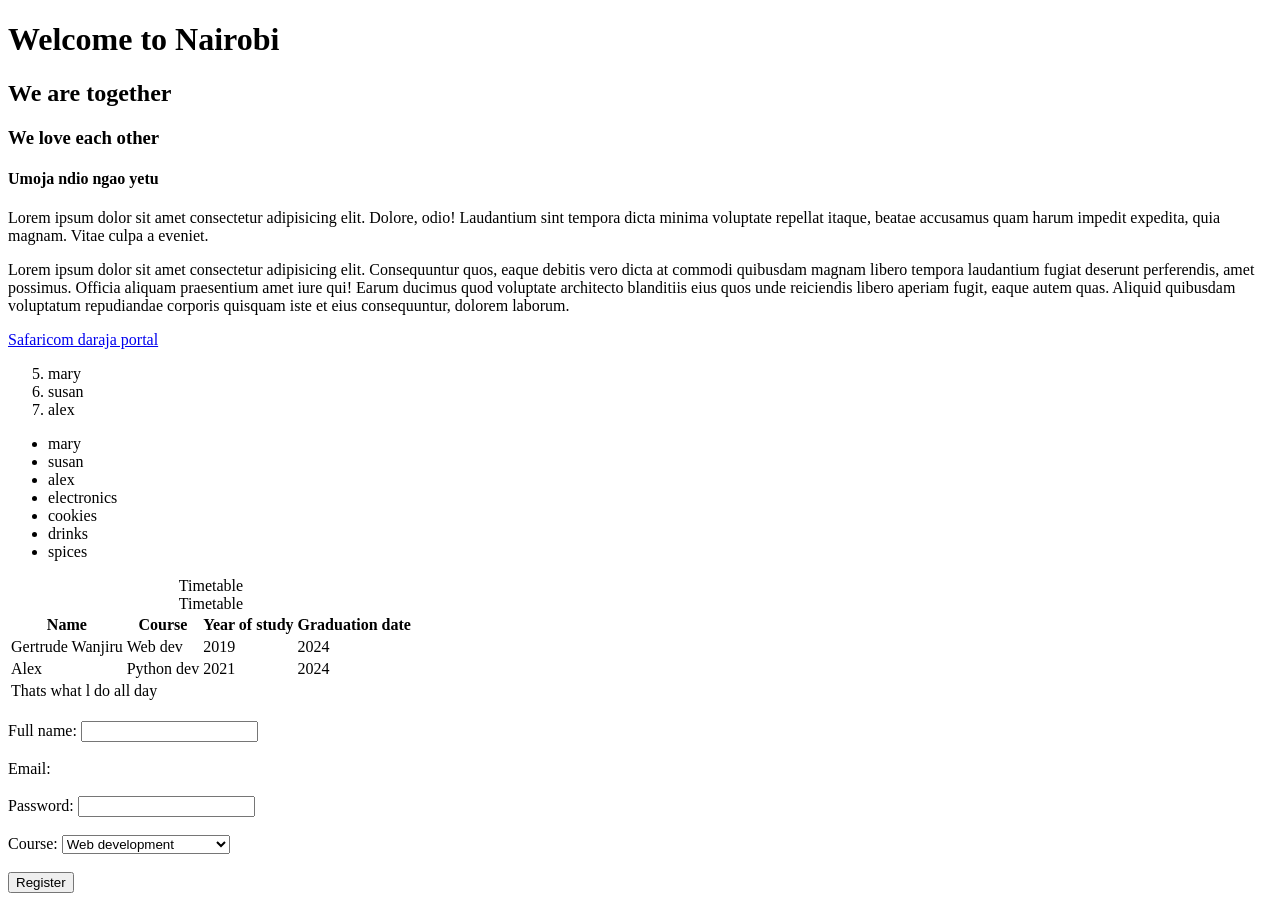
<file: index.html>
<!DOCTYPE html> 
<html lang="en">
    <!--html structure-->
<head>
    <meta charset="UTF-8">
    <meta name="viewport" content="width=device-width, initial-scale=1.0">
    <title>Home -- My first website</title>
</head>
<body>
    <h1>Welcome to Nairobi</h1>
    <h2>We are together</h2>
    <h3>We love each other</h3>
    <h4>Umoja ndio ngao yetu</h4>
    <p>Lorem ipsum dolor sit amet consectetur adipisicing elit. Dolore, odio! Laudantium sint tempora dicta minima voluptate repellat itaque, beatae accusamus quam harum impedit expedita, quia magnam. Vitae culpa a eveniet.</p>
    <p>Lorem ipsum dolor sit amet consectetur adipisicing elit. Consequuntur quos, eaque debitis vero dicta at commodi quibusdam magnam libero tempora laudantium fugiat deserunt perferendis, amet possimus. Officia aliquam praesentium amet iure qui! Earum ducimus quod voluptate architecto blanditiis eius quos unde reiciendis libero aperiam fugit, eaque autem quas. Aliquid quibusdam voluptatum repudiandae corporis quisquam iste et eius consequuntur, dolorem laborum.</p>
    <a href="https://developer.safaricom.co.ke/" target="_blank">Safaricom daraja portal</a>
    <!--list-->
    <ol start=5>
        <li>mary</li>
        <li>susan</li>
        <li>alex</li>
    </ol>    
    <ul>
        <li>mary</li>
        <li>susan</li>
        <li>alex</li>
        <li>electronics</li>
        <li>cookies</li>
        <li>drinks</li>
        <li>spices</li>
    </ul>
    <!--table-->
    <table>
        <caption>Timetable</caption>
        <caption>Timetable</caption>
        <thead>
            <tr>
                <th>Name</th>
                <th>Course</th>
                <th>Year of study</th>
                <th>Graduation date</th>
            </tr>

        </thead>
        <tbody>
            <tr>
                <td>Gertrude Wanjiru</td>
                <td>Web dev</td>
                <td>2019</td>
                <td>2024</td>
            </tr>
            <tr>
                <td>Alex</td>
                <td>Python dev</td>
                <td>2021</td>
                <td>2024</td>
            </tr>
        </tbody>
        <tfoot>
            <tr>
                <td colspan="3">Thats what l do all day</td>
            </tr>
        </tfoot>
    </table>
    <br>
    <!--form-->
   <form action ="">  
       <label for="fullname">Full name: </label>
       <input type="text" id="fullname" name="fullname">
        <br><br>

        
       <label for="email">Email: </label>
       <inputtype="email" id="emali" name="email">
        <br><br>
         
        <!-- textarea is a multiline comment attributes are rows and cols
         for must match the id 
         also a checkbox in form-->
       <label for="password">Password: </label>
       <input type="email" id="password" name="password">
       <br><br>

       <label for="course">Course: </label>
       <select name="course" id="course">
         <option value="web">Web development</option>
         <option value="python">Python programming</option>
         <option value="mobile">Mobile app development</option>
       </select>
       <br><br>

       <button type="submit">Register</button>
   </form>
</body>
</html>
</file>
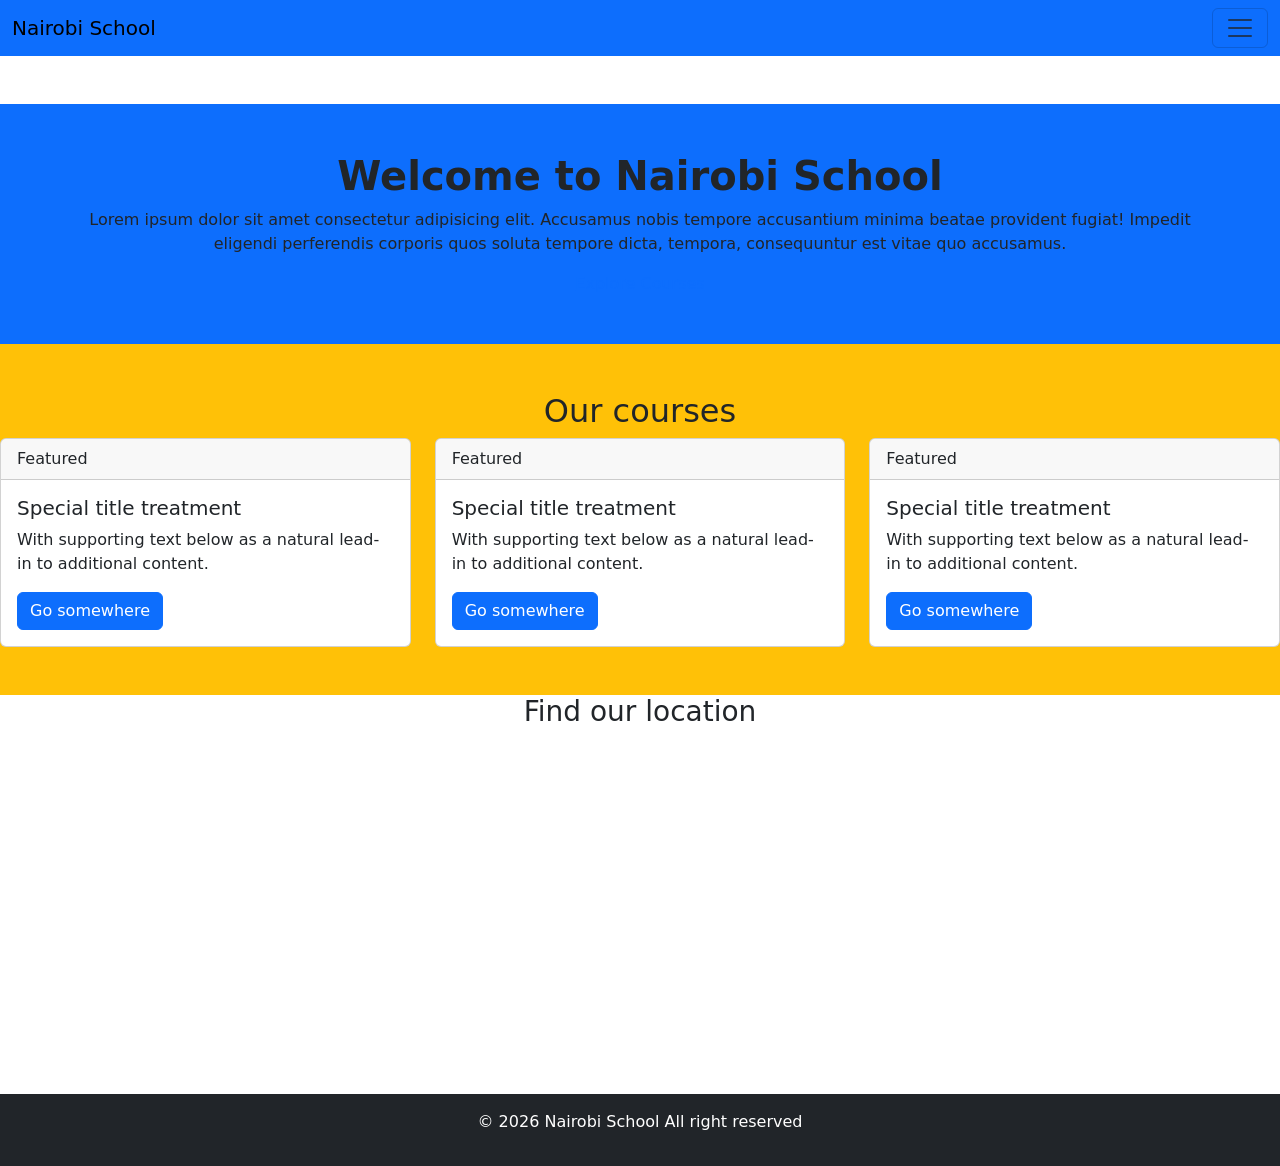
<file: bootsrap.html>
<!doctype html>
<html lang="en">
  <head>
    <meta charset="UTF-8" />
    <meta name="viewport" content="width=device-width, initial-scale=1.0" />
    <title>Bootstrap illustration</title>
    <link
      rel="stylesheet"
      href="https://cdn.jsdelivr.net/npm/bootstrap@5.3.8/dist/css/bootstrap.min.css"
    />
  </head>
  <body>
    <nav class="navbar md:navbar-expand bg-primary">
      <div class="container-fluid">
        <a class="navbar-brand" href="#">Nairobi School</a>
        <button
          class="btn-icon navbar-toggler"
          type="button"
          data-bs-toggle="drawer"
          data-bs-target="#navbarDrawer"
          aria-controls="navbarDrawer"
          aria-expanded="false"
          aria-label="Toggle navigation"
        >
          <span class="navbar-toggler-icon" aria-hidden="true"></span>
        </button>
        <dialog
          class="drawer drawer-end"
          tabindex="-1"
          id="navbarDrawer"
          aria-labelledby="navbarDrawerLabel"
        >
          <div class="drawer-header">
            <h5 class="drawer-title" id="navbarDrawerLabel">Courses</h5>
            <button
              type="button"
              class="btn-close"
              data-bs-dismiss="drawer"
              aria-label="Close"
            ></button>
          </div>
          <div class="drawer-body mb-2 md:mb-0">
            <ul class="nav navbar-nav me-auto">
              <li class="nav-item">
                <a class="nav-link active" aria-current="page" href="#">Home</a>
              </li>
              <li class="nav-item">
                <a class="nav-link" href="#">About</a>
              </li>
              <li class="nav-item">
                <button
                  class="nav-link"
                  type="button"
                  data-bs-toggle="menu"
                  aria-expanded="false"
                >
                  Courses
                </button>
                <div class="menu">
                  <a class="menu-item" href="#">BBIT</a>
                  <a class="menu-item" href="#">Computer Science</a>
                  <hr class="menu-divider" />
                  <a class="menu-item" href="#">Software Development</a>
                </div>
              </li>
              <li class="nav-item">
                <a class="nav-link disabled" aria-disabled="true">Contact</a>
              </li>
            </ul>
            <form class="hstack gap-2" role="search">
              <input
                class="form-control"
                type="search"
                placeholder="Search"
                aria-label="Search"
              />
              <button class="btn-solid btn-icon theme-secondary" type="submit">
                <svg class="bi" width="16" height="16">
                  <use href="#search" />
                </svg>
              </button>
            </form>
          </div>
        </dialog>
      </div>
    </nav>
    <!-- Hero section -->
    <section class="bg-primary mt-5 text-center py-5">
      <div class="container">
        <h1 class="fw-bold">Welcome to Nairobi School</h1>
        <p>
          Lorem ipsum dolor sit amet consectetur adipisicing elit. Accusamus
          nobis tempore accusantium minima beatae provident fugiat! Impedit
          eligendi perferendis corporis quos soluta tempore dicta, tempora,
          consequuntur est vitae quo accusamus.
        </p>
        <a href="" class="btn-solid theme-inverse">Explore Courses</a>
      </div>
    </section>
    <!-- main section -->
    <section class="rows bg-warning py-5">
      <div>
        <h2 class="text-center">Our courses</h2>
        <div class="row">
          <div class="col-md-4 col-sm-4 col-4">
            <div class="card">
              <div class="card-header">Featured</div>
              <div class="card-body">
                <h5 class="card-title">Special title treatment</h5>
                <p class="card-text">
                  With supporting text below as a natural lead-in to additional
                  content.
                </p>
                <a href="#" class="btn btn-primary">Go somewhere</a>
              </div>
            </div>
          </div>
          <div class="col-md-4 col-sm-4 col-4">
            <div class="card">
              <div class="card-header">Featured</div>
              <div class="card-body">
                <h5 class="card-title">Special title treatment</h5>
                <p class="card-text">
                  With supporting text below as a natural lead-in to additional
                  content.
                </p>
                <a href="#" class="btn btn-primary">Go somewhere</a>
              </div>
            </div>
          </div>
          <div class="col-md-4 col-sm-4 col-4">
            <div class="card">
              <div class="card-header">Featured</div>
              <div class="card-body">
                <h5 class="card-title">Special title treatment</h5>
                <p class="card-text">
                  With supporting text below as a natural lead-in to additional
                  content.
                </p>
                <a href="#" class="btn btn-primary">Go somewhere</a>
              </div>
            </div>
          </div>
        </div>
      </div>
    </section>
    <!-- Google map -->
    <section class="container text-center">
      <div>
        <h3>Find our location</h3>
        <iframe
          src="https://www.google.com/maps/embed?pb=!1m18!1m12!1m3!1d15955.423771037184!2d36.756842462241366!3d-1.2584690796726787!2m3!1f0!2f0!3f0!3m2!1i1024!2i768!4f13.1!3m3!1m2!1s0x182f19c68f650151%3A0xfe355a9be687648b!2sNairobi%20School!5e0!3m2!1sen!2ske!4v1792131821323!5m2!1sen!2ske"
          width="100%"
          height="350"
          style="border: 0"
          allowfullscreen=""
          loading="lazy"
          referrerpolicy="strict-origin-when-cross-origin"
        ></iframe>
      </div>
    </section>
    <!-- footer -->
    <footer class="bg-dark text-white text-center py-3">
      <p>&copy; 2026 Nairobi School All right reserved</p>
    </footer>
    <script src="https://cdn.jsdelivr.net/npm/bootstrap@5.3.8/dist/js/bootstrap.bundle.min.js"></script>
  </body>
</html>
</file>
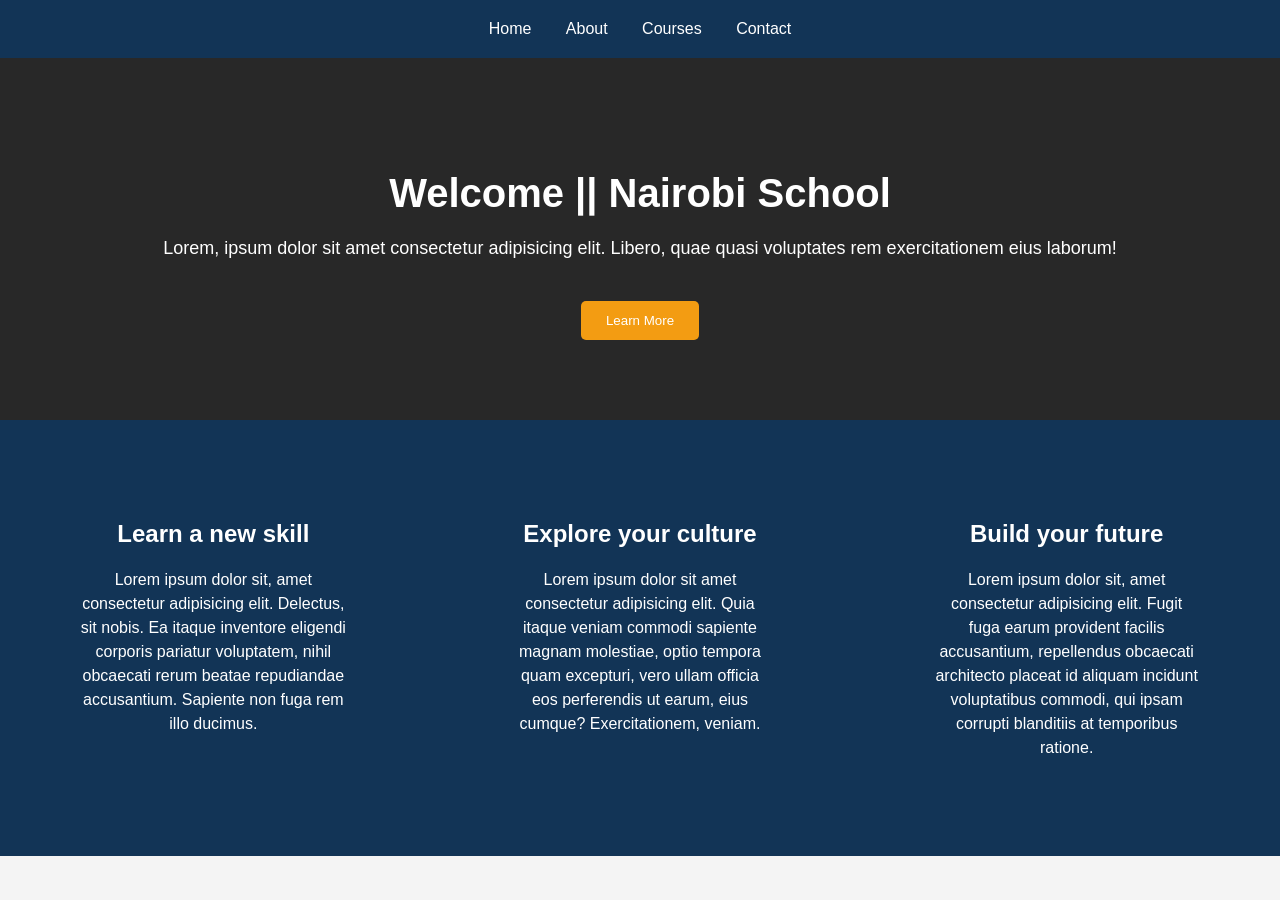
<file: home.html>
<!DOCTYPE html>
<html lang="en">
<head>
    <meta charset="UTF-8">
    <meta name="viewport" content="width=device-width, initial-scale=1.0">
    <title>Home - Nairobi school</title>
    <link rel="stylesheet" href="assets/style.css">
</head>
<body>
    <!-- Navigation section -->
     <nav>
        <a href="">Home</a>
        <a href="">About</a>
        <a href="">Courses</a>
        <a href="">Contact</a>
     </nav>
     <!-- hero section -->
      <section class="hero">
        <h1>Welcome || Nairobi School</h1>
        <p>Lorem, ipsum dolor sit amet consectetur adipisicing elit. Libero, quae quasi voluptates rem exercitationem eius laborum!</p>
        <button>Learn More</button>
      </section>
      <section class="columns">
        <div class="card">
           <h2> Learn a new skill</h2>
           <p>Lorem ipsum dolor sit, amet consectetur adipisicing elit. Delectus, sit nobis. Ea itaque inventore eligendi corporis pariatur voluptatem, nihil obcaecati rerum beatae repudiandae accusantium. Sapiente non fuga rem illo ducimus.</p>
        </div>
        <div class="card">
            <h2>Explore your culture</h2>
            <p>Lorem ipsum dolor sit amet consectetur adipisicing elit. Quia itaque veniam commodi sapiente magnam molestiae, optio tempora quam excepturi, vero ullam officia eos perferendis ut earum, eius cumque? Exercitationem, veniam.</p>
        </div>
        <div class="card">
            <h2>Build your future</h2>
            <p>Lorem ipsum dolor sit, amet consectetur adipisicing elit. Fugit fuga earum provident facilis accusantium, repellendus obcaecati architecto placeat id aliquam incidunt voluptatibus commodi, qui ipsam corrupti blanditiis at temporibus ratione.</p>
        </div>
      </section>
   </body>
</html>
</file>
<file: assets/style.css>
body{
    margin: 0;
    font-family: Arial, Helvetica, sans-serif;
    background-color: #f4f4f4;
    color: #333;
}
nav{
    background-color: #123456;
    padding: 20px;
    text-align: center;
}

nav a{
    color: white;
    text-decoration: none;
    margin: 15px;
    font-size: 16px;
}

.hero{
    background-color: #282828;
    color:white;
    text-align: center;
    padding: 80px 20px;
}

.hero h1{
    font-size: 40px;
    margin-bottom: 15px;
}

.hero p{
    font-size: 18px;
    line-height: 1.6;
}

.hero button{
    background-color: #f39c12;
    color: white;
    border: none;
    padding: 12px 25px;
    margin-top: 20px;
    border-radius: 5px;
    cursor: pointer;
}
.columns {
  display: grid; /*grid container arranges the grid items*/ 
  grid-template-columns: repeat(3,1fr);/* or repeat(3,1fr) or :1fr,1fr,1fr  */
  color: white;
}

.card {
    padding: 80px;
    text-align: center;
    background: #123456;
    border: 1px solid #99c;
    border:none;
  }

.card p{
    line-height: 1.5;
}
.hero-contact{
    background-color: rgb(56, 79, 79);
    color: white;
    text-align: center;
    padding: 50px 45px;
}
.hero-contact h1{
    font-size: 35px;
    
}
.hero-contact p{
    font-size: 16px;
}
.main-section{
    display: flex;
    gap:50px;
    padding:45px;
}

.info,
.form{
    background-color: rgb(56, 79, 79);
    flex:1;
    border-radius: 8px;
    padding: 40px;
    color:white;
    text-align: center;
}

.info img{
   width:100%;
   height:330px;
}

label{
    display:block;
    margin-top: 15px;
    margin-bottom: 15px;
    font-weight: bold;
}

input,
textarea {
    width: 100%;
    padding: 12px;
    border: 2px solid transparent;
    border-radius: 5px;
    font-family: inherit; /* inputs ignore the body font unless told to inherit */
    font-size: 1rem;
}

.form button{
    margin-top: 30px;
    background-color: #f39c12;
    border-radius: 8px;
    padding:30px;
    color:black;
    border: 2px solid black;
    font-size: 16px;
}
</file>
